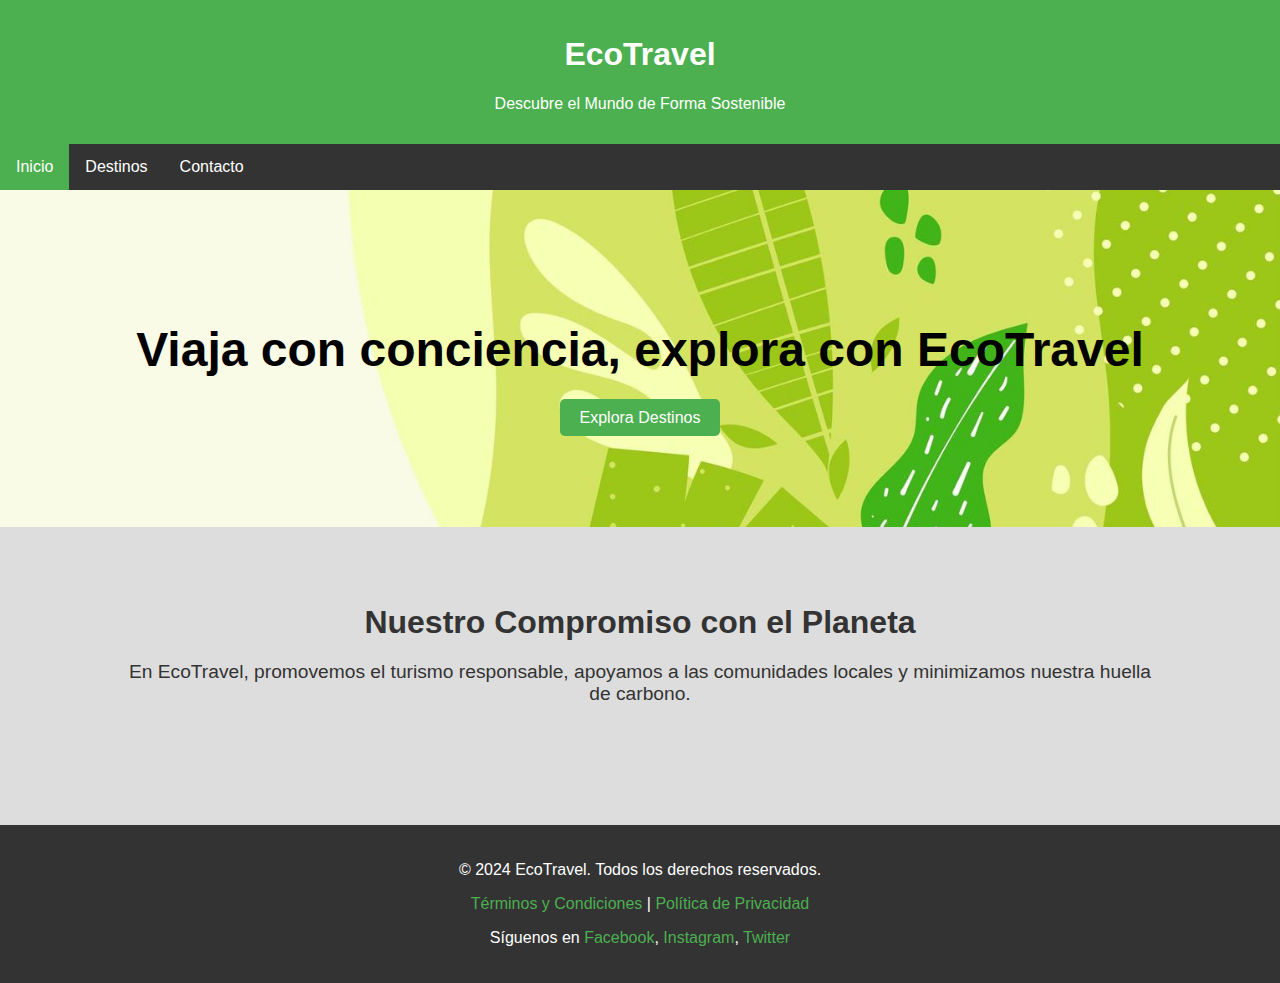
<file: index.html>
<!DOCTYPE html>
<html lang="es">
  <head>
    <link rel="manifest" href="manifest.json" />
    <link rel="stylesheet" href="/CSS/style.css">
    <meta charset="UTF-8" />
    <meta name="viewport" content="width=device-width, initial-scale=1.0" />
    <title>EcoTravel</title>
  </head>
  <body>
    <header>
      <h1>EcoTravel</h1>
      <p>Descubre el Mundo de Forma Sostenible</p>
    </header>

    <nav>
      <a href="index.html" class="active" >Inicio</a>
      <a href="destinos.html">Destinos</a>
      <a href="contacto.html">Contacto</a>
    </nav>

    <div class="banner" id="inicio">
      <h1>Viaja con conciencia, explora con EcoTravel</h1>
      <a href="destinos.html" class="btn">Explora Destinos</a>
    </div>

    <div class="section" id="sostenibilidad">
      <h2>Nuestro Compromiso con el Planeta</h2>
      <p>
        En EcoTravel, promovemos el turismo responsable, apoyamos a las
        comunidades locales y minimizamos nuestra huella de carbono.
      </p>
    </div>

    <footer>
      <p>© 2024 EcoTravel. Todos los derechos reservados.</p>
      <p>
        <a href="#terminos">Términos y Condiciones</a> |
        <a href="#privacidad">Política de Privacidad</a>
      </p>
      <p>
        Síguenos en <a href="#">Facebook</a>, <a href="#">Instagram</a>,
        <a href="#">Twitter</a>
      </p>
    </footer>
    <script src="/app.js"></script>
  </body>
</html>
</file>
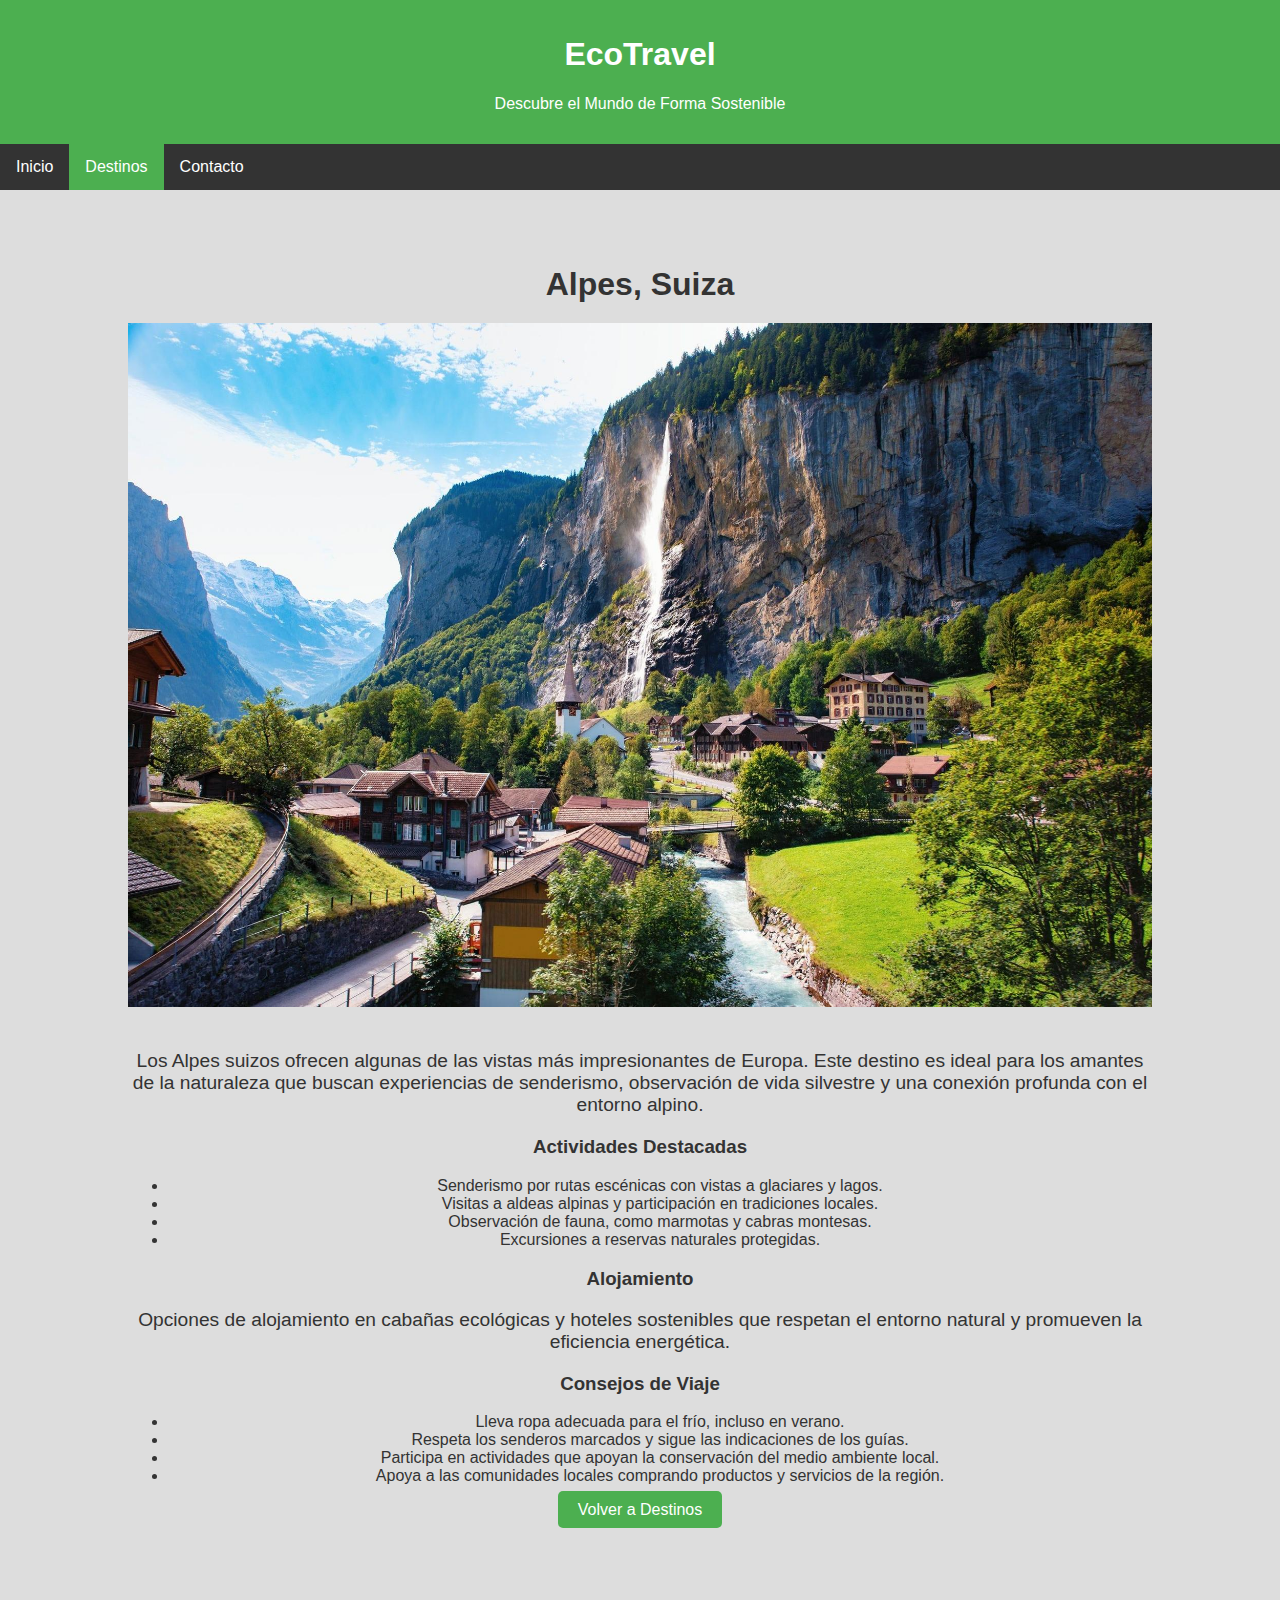
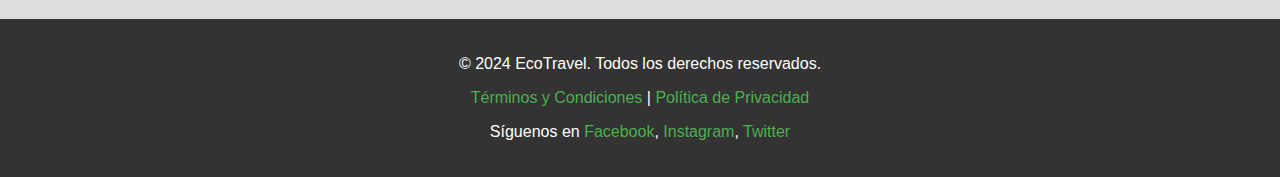
<file: alpes.html>
<!DOCTYPE html>
<html lang="es">
  <head>
    <link rel="manifest" href="manifest.json" />
    <link rel="stylesheet" href="/CSS/style.css" />
    <meta charset="UTF-8" />
    <meta name="viewport" content="width=device-width, initial-scale=1.0" />
    <title>EcoTravel</title>
  </head>
  <body>
    <header>
      <h1>EcoTravel</h1>
      <p>Descubre el Mundo de Forma Sostenible</p>
    </header>

    <nav>
      <a href="index.html">Inicio</a>
      <a href="destinos.html" class="active">Destinos</a>
      <a href="contacto.html">Contacto</a>
    </nav>
    <div class="section">
      <h2>Alpes, Suiza</h2>
      <img src="/image/Alpes.jpg" alt="Alpes, Suiza" />
      <p>
        Los Alpes suizos ofrecen algunas de las vistas más impresionantes de
        Europa. Este destino es ideal para los amantes de la naturaleza que
        buscan experiencias de senderismo, observación de vida silvestre y una
        conexión profunda con el entorno alpino.
      </p>

      <h3>Actividades Destacadas</h3>
      <ul>
        <li>Senderismo por rutas escénicas con vistas a glaciares y lagos.</li>
        <li>
          Visitas a aldeas alpinas y participación en tradiciones locales.
        </li>
        <li>Observación de fauna, como marmotas y cabras montesas.</li>
        <li>Excursiones a reservas naturales protegidas.</li>
      </ul>

      <h3>Alojamiento</h3>
      <p>
        Opciones de alojamiento en cabañas ecológicas y hoteles sostenibles que
        respetan el entorno natural y promueven la eficiencia energética.
      </p>

      <h3>Consejos de Viaje</h3>
      <ul>
        <li>Lleva ropa adecuada para el frío, incluso en verano.</li>
        <li>
          Respeta los senderos marcados y sigue las indicaciones de los guías.
        </li>
        <li>
          Participa en actividades que apoyan la conservación del medio ambiente
          local.
        </li>
        <li>
          Apoya a las comunidades locales comprando productos y servicios de la
          región.
        </li>
      </ul>

      <a href="destinos.html" class="btn">Volver a Destinos</a>
    </div>
    <footer>
      <p>© 2024 EcoTravel. Todos los derechos reservados.</p>
      <p>
        <a href="#terminos">Términos y Condiciones</a> |
        <a href="#privacidad">Política de Privacidad</a>
      </p>
      <p>
        Síguenos en <a href="#">Facebook</a>, <a href="#">Instagram</a>,
        <a href="#">Twitter</a>
      </p>
    </footer>
    <script src="/app.js"></script>
  </body>
</html>
</file>
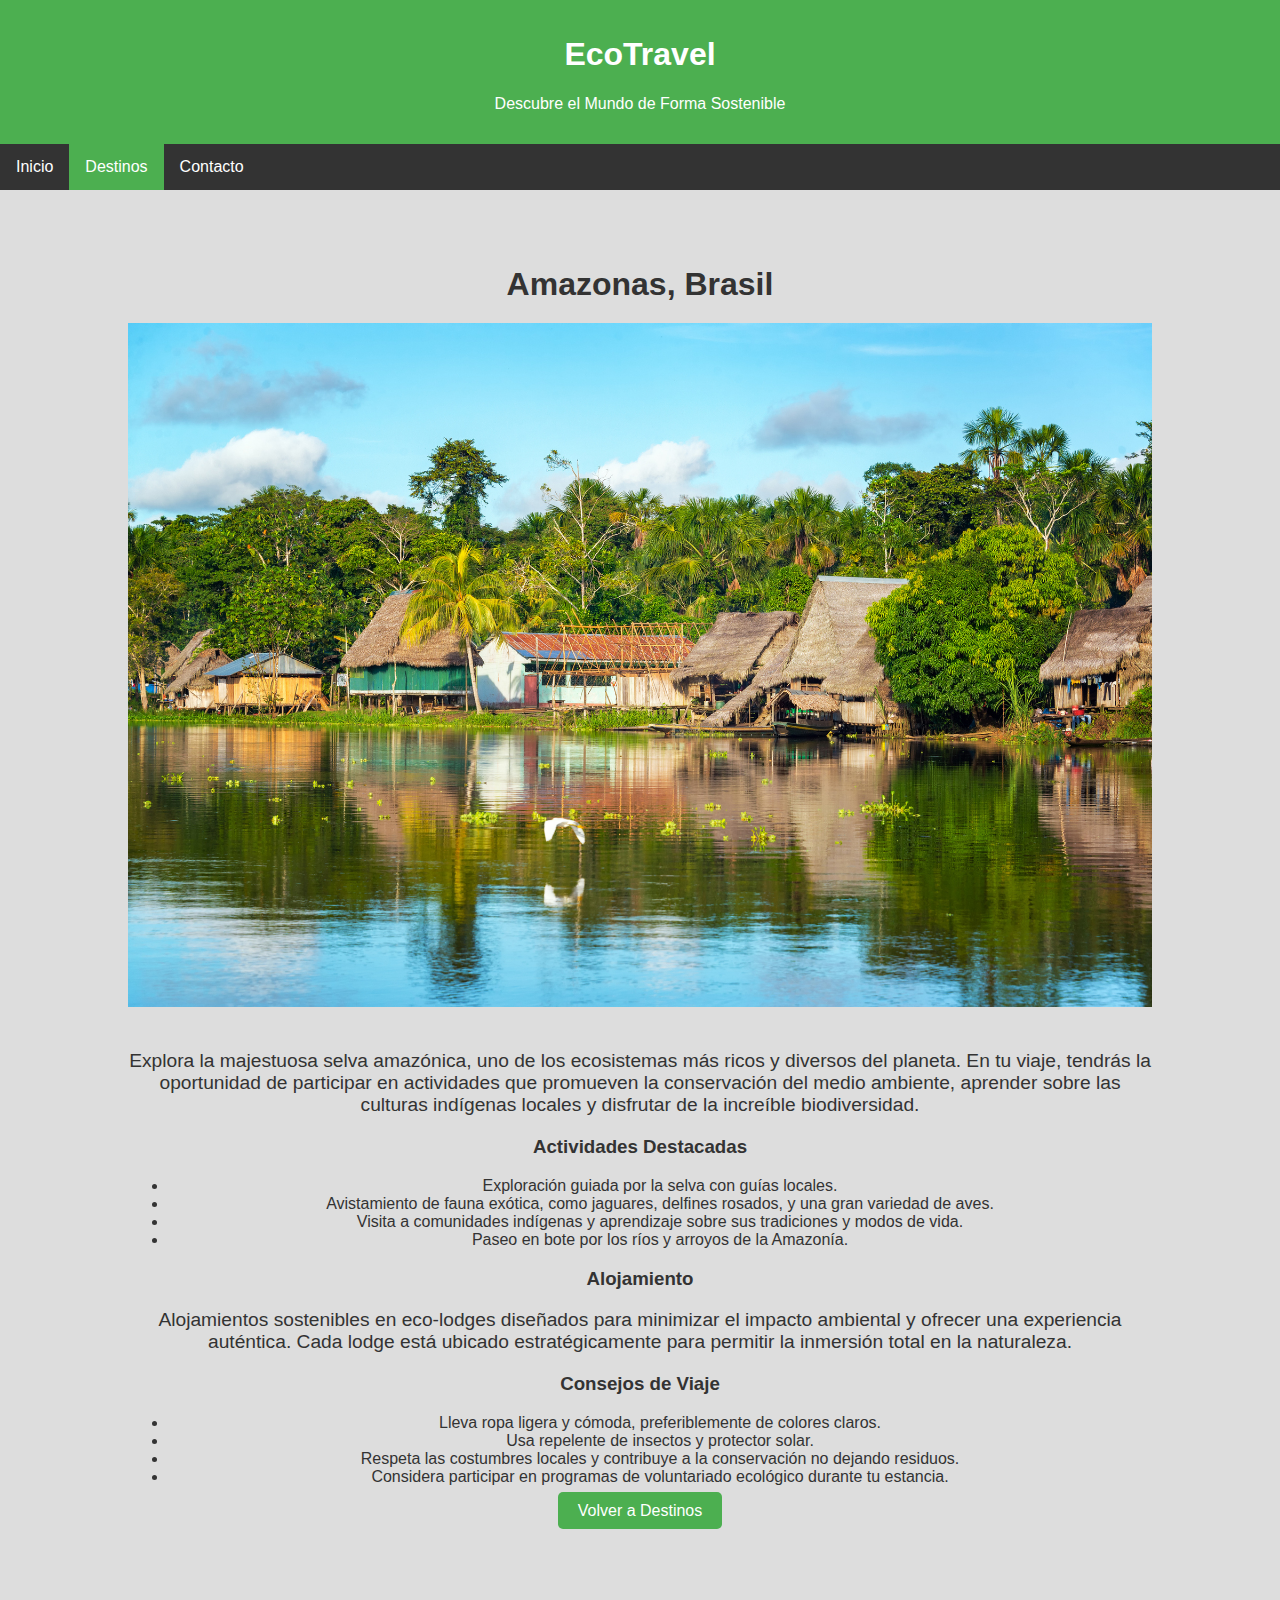
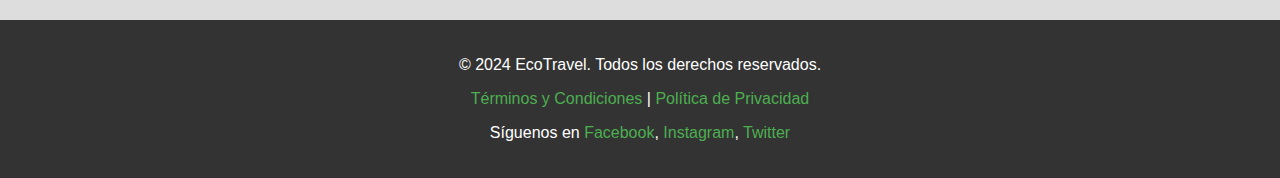
<file: amazonas.html>
<!DOCTYPE html>
<html lang="es">
  <head>
    <link rel="manifest" href="manifest.json" />
    <link rel="stylesheet" href="/CSS/style.css" />
    <meta charset="UTF-8" />
    <meta name="viewport" content="width=device-width, initial-scale=1.0" />
    <title>EcoTravel</title>
  </head>
  <body>
    <header>
      <h1>EcoTravel</h1>
      <p>Descubre el Mundo de Forma Sostenible</p>
    </header>

    <nav>
      <a href="index.html">Inicio</a>
      <a href="destinos.html" class="active">Destinos</a>
      <a href="contacto.html">Contacto</a>
    </nav>

    <div class="section">
      <h2>Amazonas, Brasil</h2>
      <img src="/image/Amazonas.jpg" alt="Amazonas, Brasil" />
      <p>
        Explora la majestuosa selva amazónica, uno de los ecosistemas más ricos
        y diversos del planeta. En tu viaje, tendrás la oportunidad de
        participar en actividades que promueven la conservación del medio
        ambiente, aprender sobre las culturas indígenas locales y disfrutar de
        la increíble biodiversidad.
      </p>

      <h3>Actividades Destacadas</h3>
      <ul>
        <li>Exploración guiada por la selva con guías locales.</li>
        <li>
          Avistamiento de fauna exótica, como jaguares, delfines rosados, y una
          gran variedad de aves.
        </li>
        <li>
          Visita a comunidades indígenas y aprendizaje sobre sus tradiciones y
          modos de vida.
        </li>
        <li>Paseo en bote por los ríos y arroyos de la Amazonía.</li>
      </ul>

      <h3>Alojamiento</h3>
      <p>
        Alojamientos sostenibles en eco-lodges diseñados para minimizar el
        impacto ambiental y ofrecer una experiencia auténtica. Cada lodge está
        ubicado estratégicamente para permitir la inmersión total en la
        naturaleza.
      </p>

      <h3>Consejos de Viaje</h3>
      <ul>
        <li>Lleva ropa ligera y cómoda, preferiblemente de colores claros.</li>
        <li>Usa repelente de insectos y protector solar.</li>
        <li>
          Respeta las costumbres locales y contribuye a la conservación no
          dejando residuos.
        </li>
        <li>
          Considera participar en programas de voluntariado ecológico durante tu
          estancia.
        </li>
      </ul>

      <a href="destinos.html" class="btn">Volver a Destinos</a>
    </div>

    <footer>
      <p>© 2024 EcoTravel. Todos los derechos reservados.</p>
      <p>
        <a href="#terminos">Términos y Condiciones</a> |
        <a href="#privacidad">Política de Privacidad</a>
      </p>
      <p>
        Síguenos en <a href="#">Facebook</a>, <a href="#">Instagram</a>,
        <a href="#">Twitter</a>
      </p>
    </footer>
    <script src="/app.js"></script>
  </body>
</html>
</file>
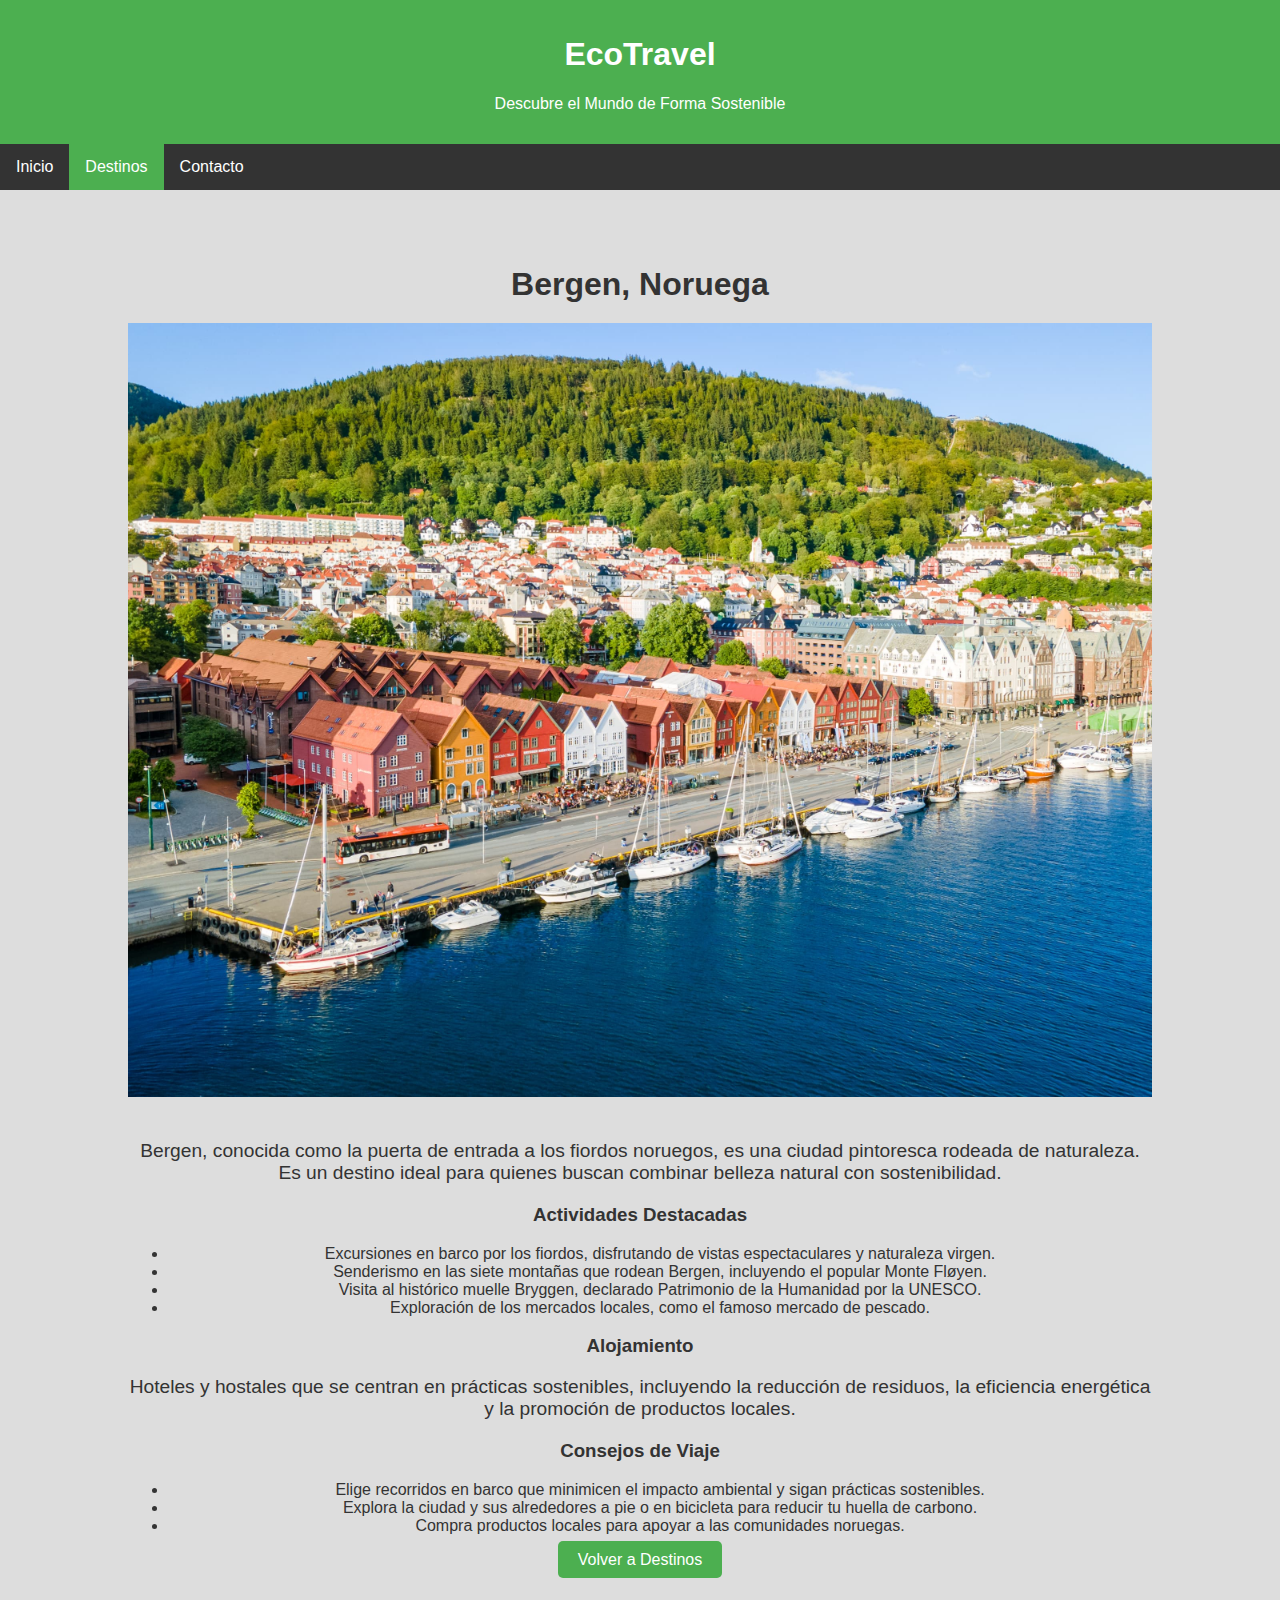
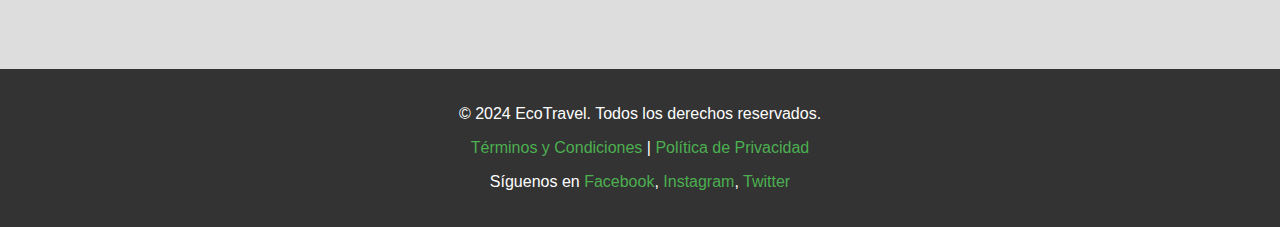
<file: bergen.html>
<!DOCTYPE html>
<html lang="es">
  <head>
    <link rel="manifest" href="manifest.json" />
    <link rel="stylesheet" href="/CSS/style.css" />
    <meta charset="UTF-8" />
    <meta name="viewport" content="width=device-width, initial-scale=1.0" />
    <title>EcoTravel</title>
  </head>
  <body>
    <header>
      <h1>EcoTravel</h1>
      <p>Descubre el Mundo de Forma Sostenible</p>
    </header>

    <nav>
      <a href="index.html">Inicio</a>
      <a href="destinos.html" class="active">Destinos</a>
      <a href="contacto.html">Contacto</a>
    </nav>
    <div class="section">
      <h2>Bergen, Noruega</h2>
      <img src="/image/Bergen.jpg" alt="Bergen, Noruega" />
      <p>
        Bergen, conocida como la puerta de entrada a los fiordos noruegos, es
        una ciudad pintoresca rodeada de naturaleza. Es un destino ideal para
        quienes buscan combinar belleza natural con sostenibilidad.
      </p>

      <h3>Actividades Destacadas</h3>
      <ul>
        <li>
          Excursiones en barco por los fiordos, disfrutando de vistas
          espectaculares y naturaleza virgen.
        </li>
        <li>
          Senderismo en las siete montañas que rodean Bergen, incluyendo el
          popular Monte Fløyen.
        </li>
        <li>
          Visita al histórico muelle Bryggen, declarado Patrimonio de la
          Humanidad por la UNESCO.
        </li>
        <li>
          Exploración de los mercados locales, como el famoso mercado de
          pescado.
        </li>
      </ul>

      <h3>Alojamiento</h3>
      <p>
        Hoteles y hostales que se centran en prácticas sostenibles, incluyendo
        la reducción de residuos, la eficiencia energética y la promoción de
        productos locales.
      </p>

      <h3>Consejos de Viaje</h3>
      <ul>
        <li>
          Elige recorridos en barco que minimicen el impacto ambiental y sigan
          prácticas sostenibles.
        </li>
        <li>
          Explora la ciudad y sus alrededores a pie o en bicicleta para reducir
          tu huella de carbono.
        </li>
        <li>
          Compra productos locales para apoyar a las comunidades noruegas.
        </li>
      </ul>

      <a href="destinos.html" class="btn">Volver a Destinos</a>
    </div>
    <footer>
      <p>© 2024 EcoTravel. Todos los derechos reservados.</p>
      <p>
        <a href="#terminos">Términos y Condiciones</a> |
        <a href="#privacidad">Política de Privacidad</a>
      </p>
      <p>
        Síguenos en <a href="#">Facebook</a>, <a href="#">Instagram</a>,
        <a href="#">Twitter</a>
      </p>
    </footer>
    <script src="/app.js"></script>
  </body>
</html>
</file>
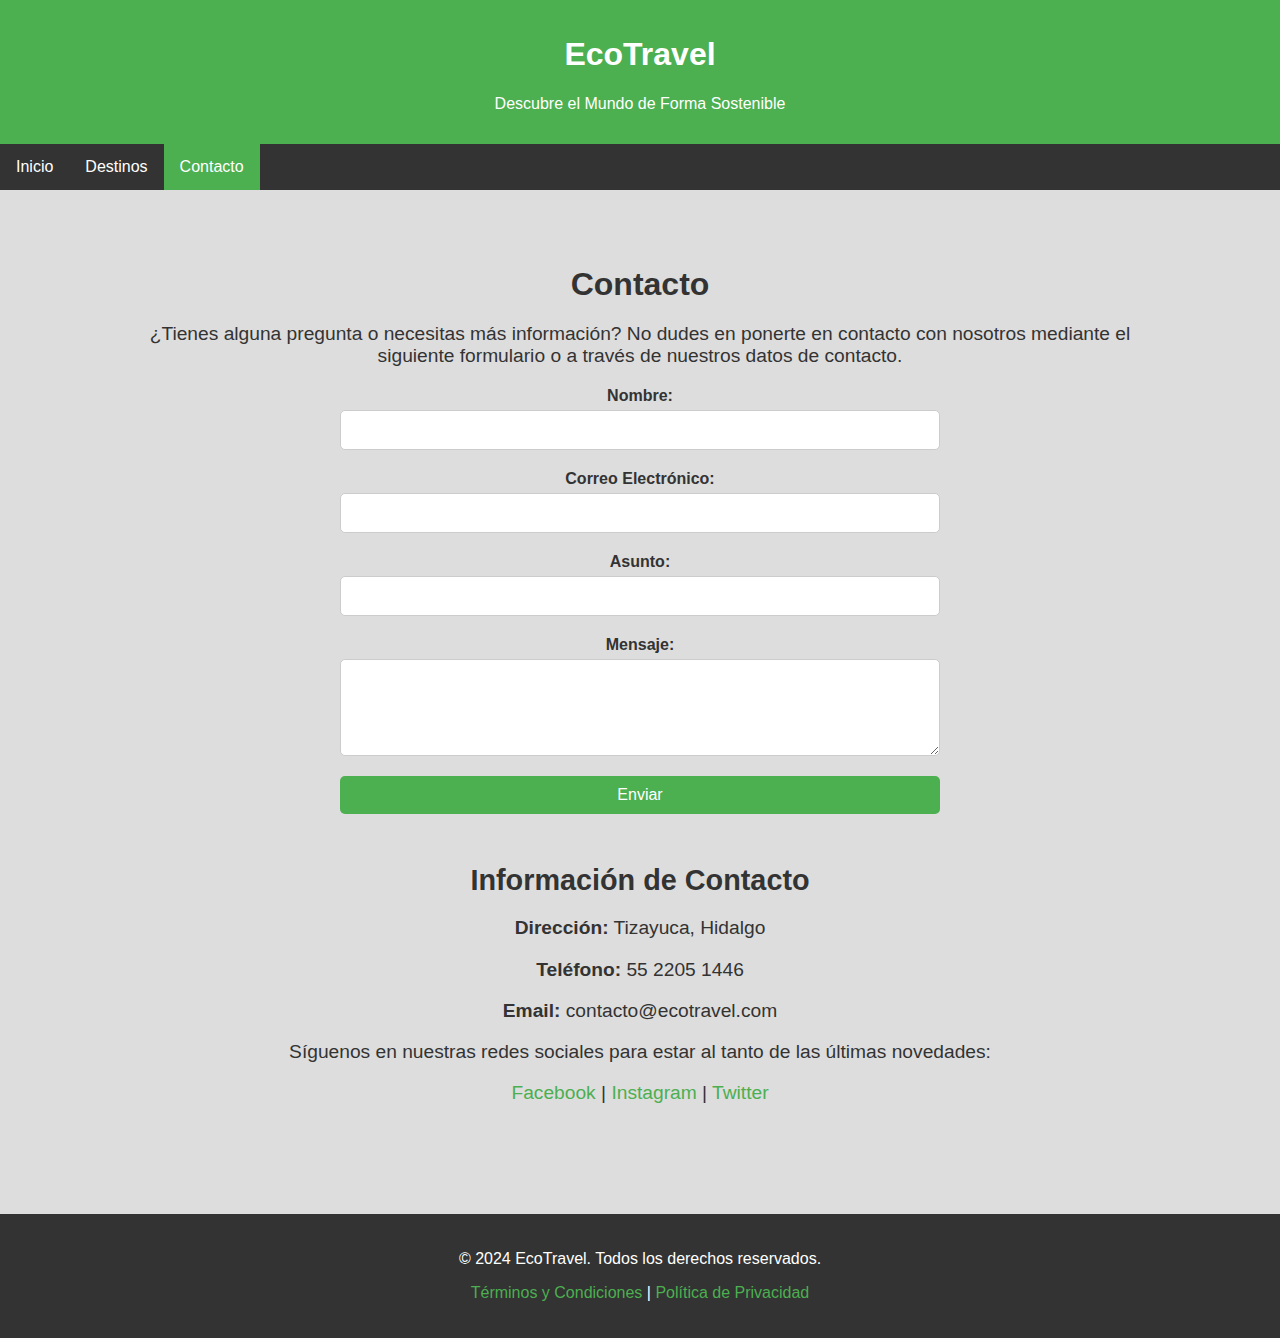
<file: contacto.html>
<!DOCTYPE html>
<html lang="es">
  <head>
    <link rel="manifest" href="manifest.json" />
    <link rel="stylesheet" href="/CSS/style.css" />
    <meta charset="UTF-8" />
    <meta name="viewport" content="width=device-width, initial-scale=1.0" />
    <title>EcoTravel</title>
  </head>
  <body>
    <header>
      <h1>EcoTravel</h1>
      <p>Descubre el Mundo de Forma Sostenible</p>
    </header>

    <nav>
      <a href="index.html">Inicio</a>
      <a href="destinos.html" >Destinos</a>
      <a href="contacto.html" class="active">Contacto</a>
    </nav>
    <div class="section">
        <h2>Contacto</h2>
        <p>¿Tienes alguna pregunta o necesitas más información? No dudes en ponerte en contacto con nosotros mediante el siguiente formulario o a través de nuestros datos de contacto.</p>
    
        <div class="contacto-formulario">
            <form>
                <label for="nombre">Nombre:</label>
                <input type="text" id="nombre" name="nombre" required>
    
                <label for="email">Correo Electrónico:</label>
                <input type="email" id="email" name="email" required>
    
                <label for="asunto">Asunto:</label>
                <input type="text" id="asunto" name="asunto" required>
    
                <label for="mensaje">Mensaje:</label>
                <textarea id="mensaje" name="mensaje" rows="5" required></textarea>
    
                <button type="submit" class="btn">Enviar</button>
            </form>
        </div>
    
        <div class="contacto-info">
            <h3>Información de Contacto</h3>
            <p><strong>Dirección:</strong> Tizayuca, Hidalgo </p>
            <p><strong>Teléfono:</strong> 55 2205 1446</p>
            <p><strong>Email:</strong> contacto@ecotravel.com</p>
            <p>Síguenos en nuestras redes sociales para estar al tanto de las últimas novedades:</p>
            <p>
                <a href="#">Facebook</a> | 
                <a href="#">Instagram</a> | 
                <a href="#">Twitter</a>
            </p>
        </div>
    </div>

    <footer>
      <p>© 2024 EcoTravel. Todos los derechos reservados.</p>
      <p>
        <a href="#terminos">Términos y Condiciones</a> |
        <a href="#privacidad">Política de Privacidad</a>
      </p>
    </footer>
    <script src="/app.js"></script>
  </body>
</html>
</file>
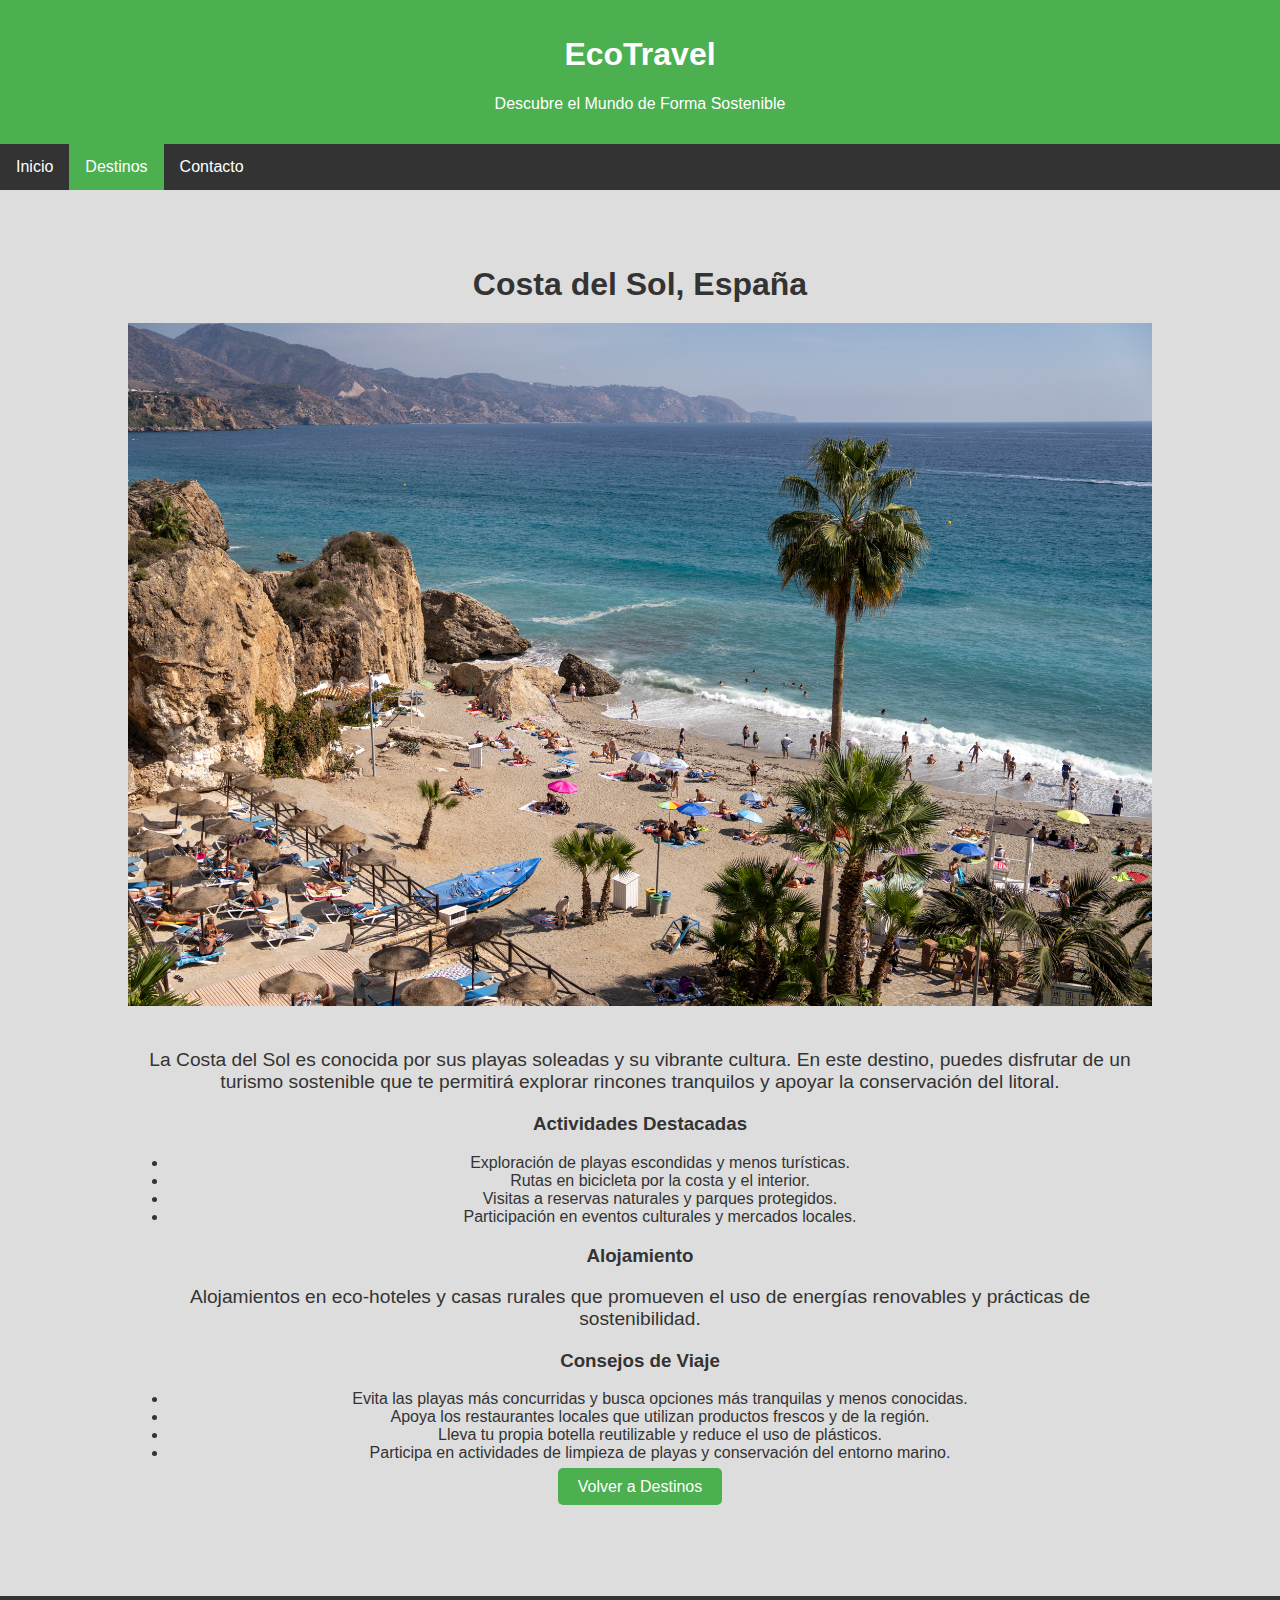
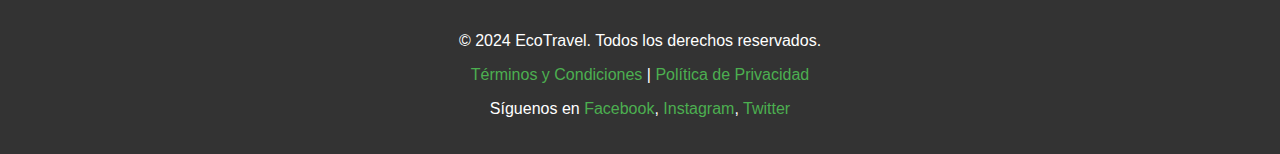
<file: costa.html>
<!DOCTYPE html>
<html lang="es">
  <head>
    <link rel="manifest" href="manifest.json" />
    <link rel="stylesheet" href="/CSS/style.css" />
    <meta charset="UTF-8" />
    <meta name="viewport" content="width=device-width, initial-scale=1.0" />
    <title>EcoTravel</title>
  </head>
  <body>
    <header>
      <h1>EcoTravel</h1>
      <p>Descubre el Mundo de Forma Sostenible</p>
    </header>

    <nav>
      <a href="index.html">Inicio</a>
      <a href="destinos.html" class="active">Destinos</a>
      <a href="contacto.html">Contacto</a>
    </nav>
    <div class="section">
      <h2>Costa del Sol, España</h2>
      <img src="/image/CostaSol.jpg" alt="Costa del Sol, España" />
      <p>
        La Costa del Sol es conocida por sus playas soleadas y su vibrante
        cultura. En este destino, puedes disfrutar de un turismo sostenible que
        te permitirá explorar rincones tranquilos y apoyar la conservación del
        litoral.
      </p>

      <h3>Actividades Destacadas</h3>
      <ul>
        <li>Exploración de playas escondidas y menos turísticas.</li>
        <li>Rutas en bicicleta por la costa y el interior.</li>
        <li>Visitas a reservas naturales y parques protegidos.</li>
        <li>Participación en eventos culturales y mercados locales.</li>
      </ul>

      <h3>Alojamiento</h3>
      <p>
        Alojamientos en eco-hoteles y casas rurales que promueven el uso de
        energías renovables y prácticas de sostenibilidad.
      </p>

      <h3>Consejos de Viaje</h3>
      <ul>
        <li>
          Evita las playas más concurridas y busca opciones más tranquilas y
          menos conocidas.
        </li>
        <li>
          Apoya los restaurantes locales que utilizan productos frescos y de la
          región.
        </li>
        <li>
          Lleva tu propia botella reutilizable y reduce el uso de plásticos.
        </li>
        <li>
          Participa en actividades de limpieza de playas y conservación del
          entorno marino.
        </li>
      </ul>

      <a href="destinos.html" class="btn">Volver a Destinos</a>
    </div>
    <footer>
      <p>© 2024 EcoTravel. Todos los derechos reservados.</p>
      <p>
        <a href="#terminos">Términos y Condiciones</a> |
        <a href="#privacidad">Política de Privacidad</a>
      </p>
      <p>
        Síguenos en <a href="#">Facebook</a>, <a href="#">Instagram</a>,
        <a href="#">Twitter</a>
      </p>
    </footer>
    <script src="/app.js"></script>
  </body>
</html>
</file>
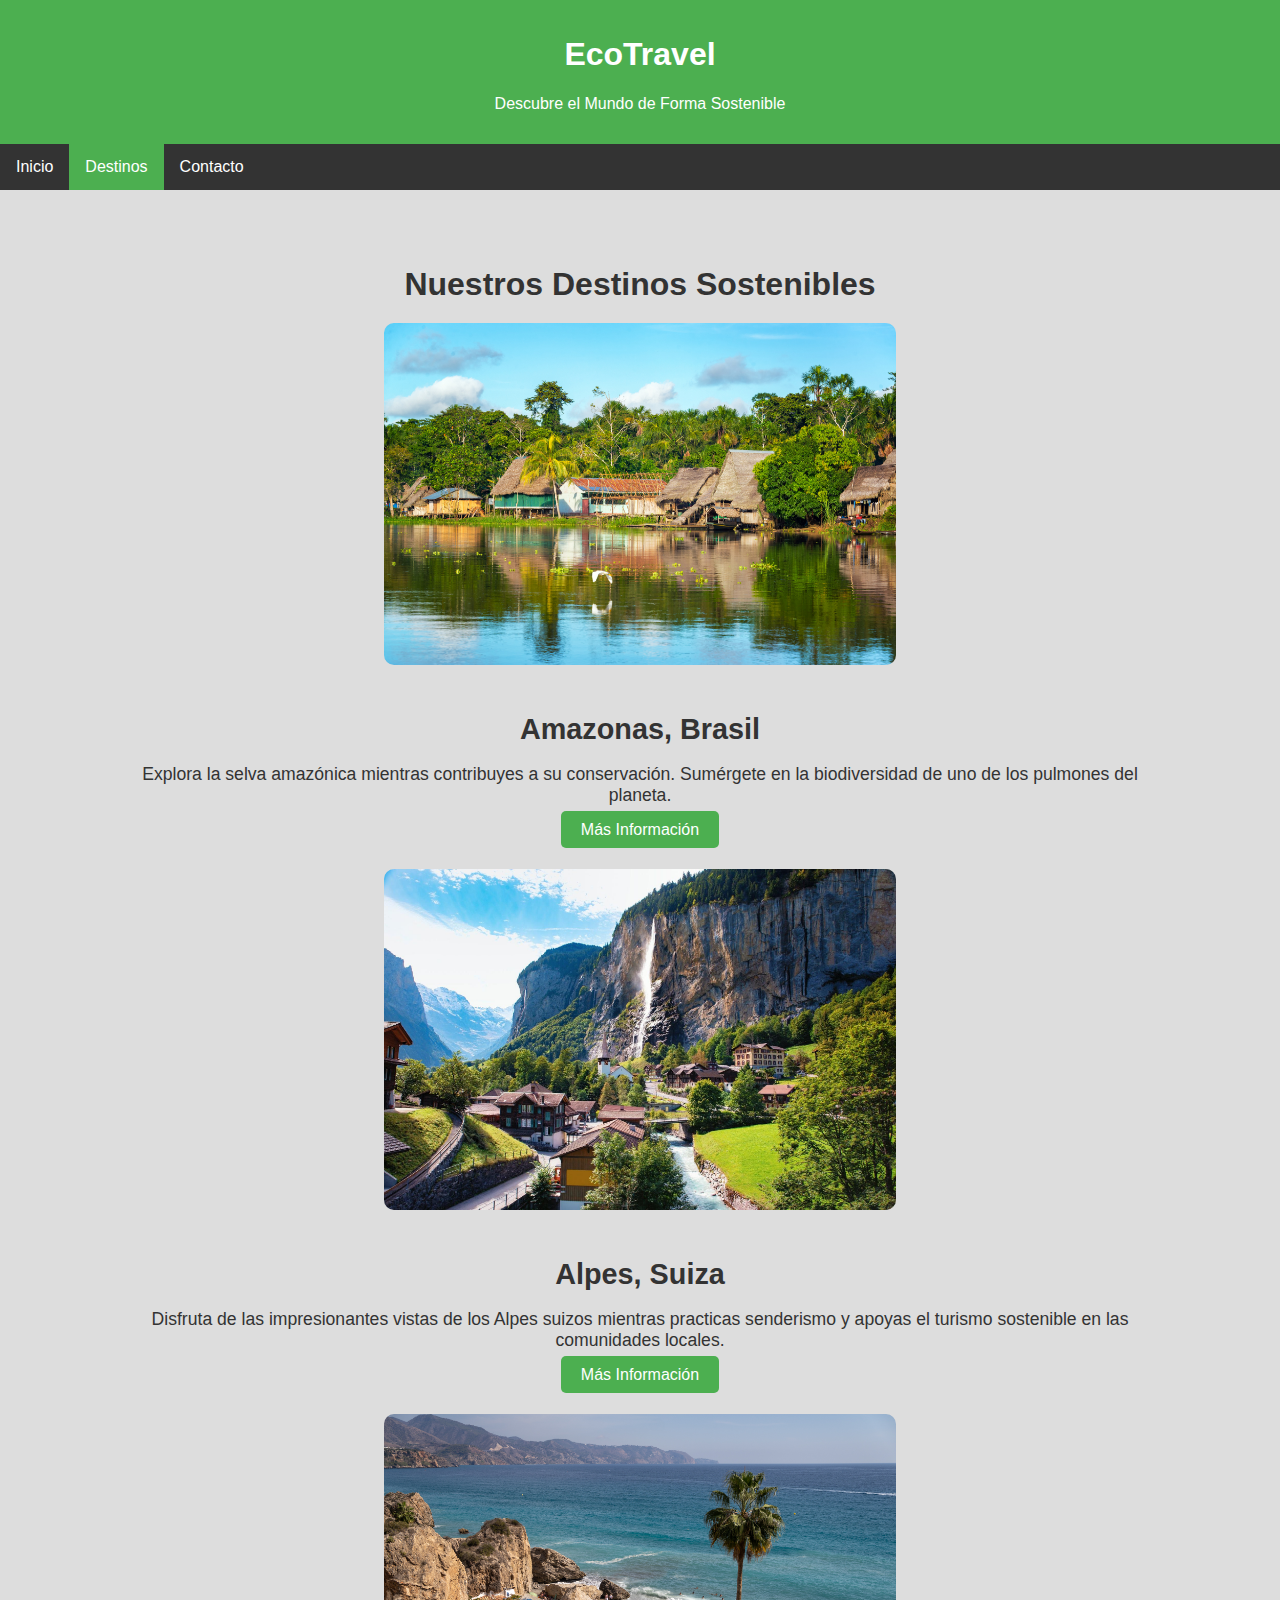
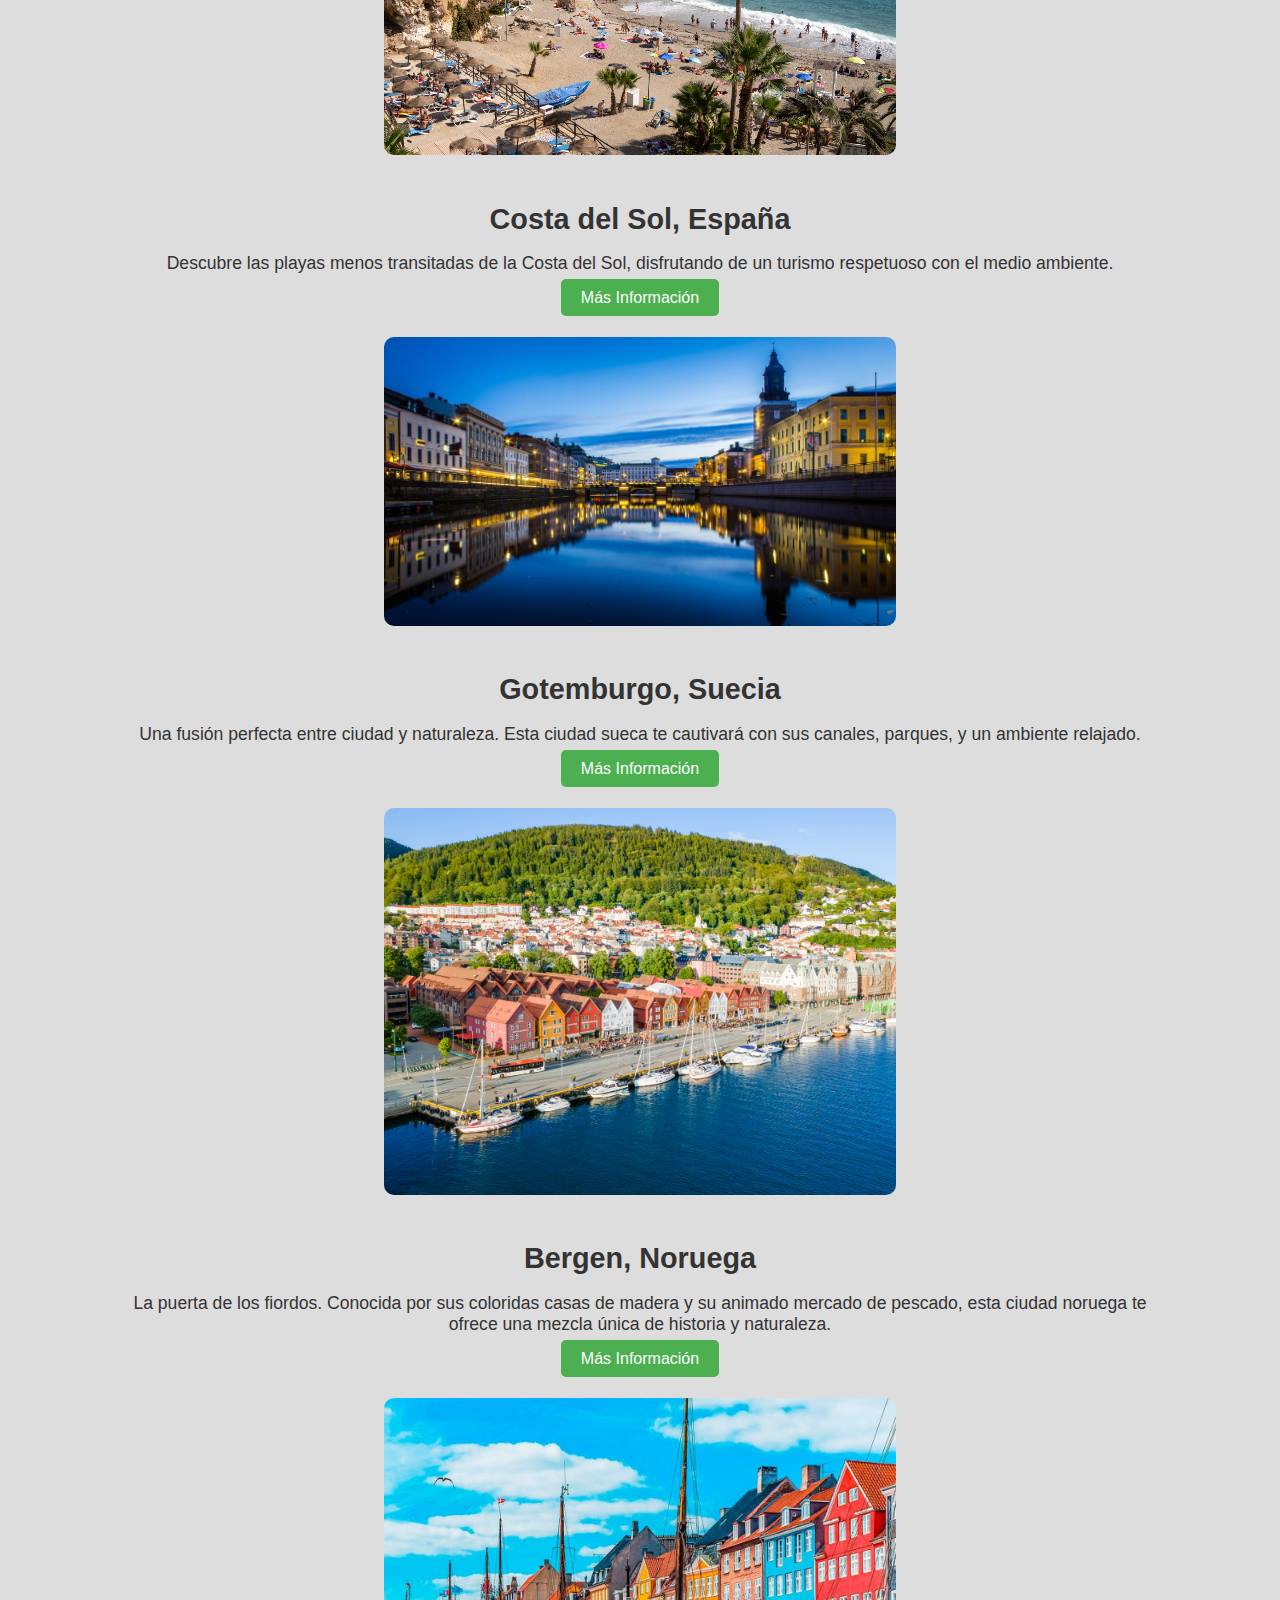
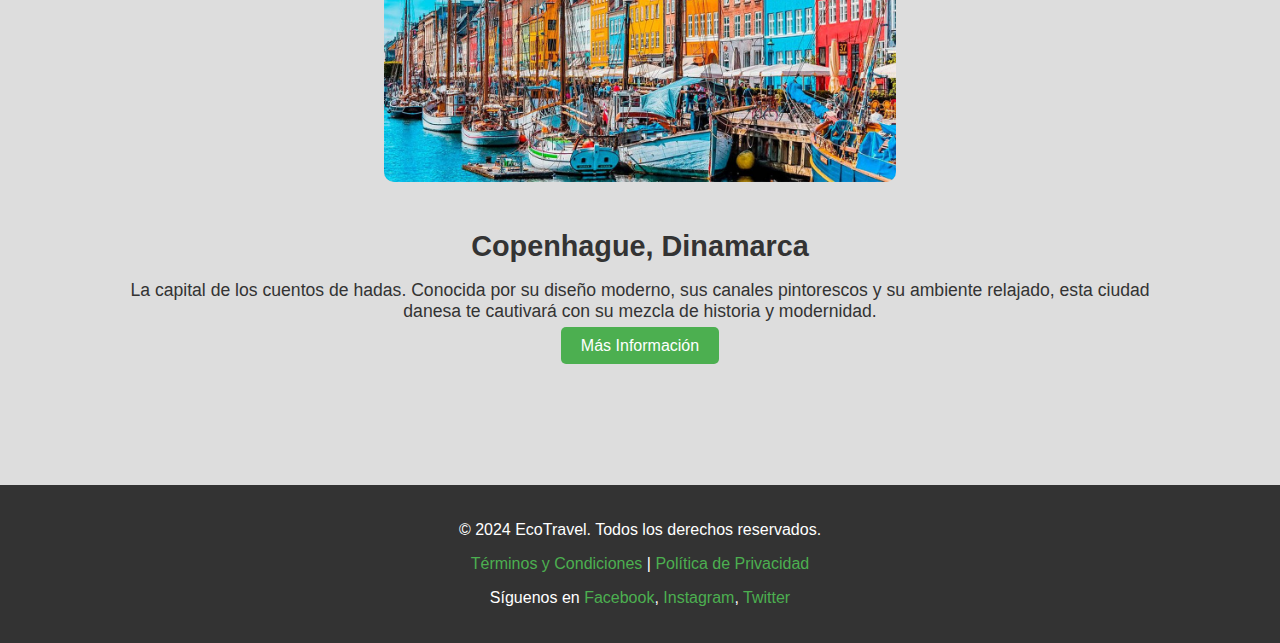
<file: destinos.html>
<!DOCTYPE html>
<html lang="es">
  <head>
    <link rel="manifest" href="manifest.json" />
    <link rel="stylesheet" href="/CSS/style.css" />
    <meta charset="UTF-8" />
    <meta name="viewport" content="width=device-width, initial-scale=1.0" />
    <title>EcoTravel</title>
  </head>
  <body>
    <header>
      <h1>EcoTravel</h1>
      <p>Descubre el Mundo de Forma Sostenible</p>
    </header>

    <nav>
      <a href="index.html">Inicio</a>
      <a href="destinos.html" class="active">Destinos</a>
      <a href="contacto.html">Contacto</a>
    </nav>

    <div class="section" id="destinos">
      <h2>Nuestros Destinos Sostenibles</h2>

      <div class="destino">
        <img src="/image/Amazonas.jpg" alt="Amazonas" />
        <h3>Amazonas, Brasil</h3>
        <p>
          Explora la selva amazónica mientras contribuyes a su conservación.
          Sumérgete en la biodiversidad de uno de los pulmones del planeta.
        </p>
        <a href="amazonas.html" class="btn">Más Información</a>
      </div>

      <div class="destino">
        <img src="/image/Alpes.jpg " alt="Alpes" />
        <h3>Alpes, Suiza</h3>
        <p>
          Disfruta de las impresionantes vistas de los Alpes suizos mientras
          practicas senderismo y apoyas el turismo sostenible en las comunidades
          locales.
        </p>
        <a href="alpes.html" class="btn">Más Información</a>
      </div>

      <div class="destino">
        <img src="/image/CostaSol.jpg" alt="CostaSol" />
        <h3>Costa del Sol, España</h3>
        <p>
          Descubre las playas menos transitadas de la Costa del Sol, disfrutando
          de un turismo respetuoso con el medio ambiente.
        </p>
        <a href="costa.html" class="btn">Más Información</a>
      </div>

      <div class="destino">
        <img src="/image/Gotemburgo.jpg" alt="Gotemburgo" />
        <h3>Gotemburgo, Suecia</h3>
        <p>
          Una fusión perfecta entre ciudad y naturaleza. Esta ciudad sueca te
          cautivará con sus canales, parques, y un ambiente relajado.
        </p>
        <a href="gotemburgo.html" class="btn">Más Información</a>
      </div>

      <div class="destino">
        <img src="/image/Bergen.jpg" alt="Bergen" />
        <h3>Bergen, Noruega</h3>
        <p>
          La puerta de los fiordos. Conocida por sus coloridas casas de madera y
          su animado mercado de pescado, esta ciudad noruega te ofrece una
          mezcla única de historia y naturaleza.
        </p>
        <a href="bergen.html" class="btn">Más Información</a>
      </div>

      <div class="destino">
        <img src="/image/Copenhague.jpg" alt="Copenhague" />
        <h3>Copenhague, Dinamarca</h3>
        <p>
          La capital de los cuentos de hadas. Conocida por su diseño moderno,
          sus canales pintorescos y su ambiente relajado, esta ciudad danesa te
          cautivará con su mezcla de historia y modernidad.
        </p>
        <a href="dinamarca.html" class="btn">Más Información</a>
      </div>
    </div>

    <footer>
      <p>© 2024 EcoTravel. Todos los derechos reservados.</p>
      <p>
        <a href="#terminos">Términos y Condiciones</a> |
        <a href="#privacidad">Política de Privacidad</a>
      </p>
      <p>
        Síguenos en <a href="#">Facebook</a>, <a href="#">Instagram</a>,
        <a href="#">Twitter</a>
      </p>
    </footer>
    <script src="/app.js"></script>
  </body>
</html>
</file>
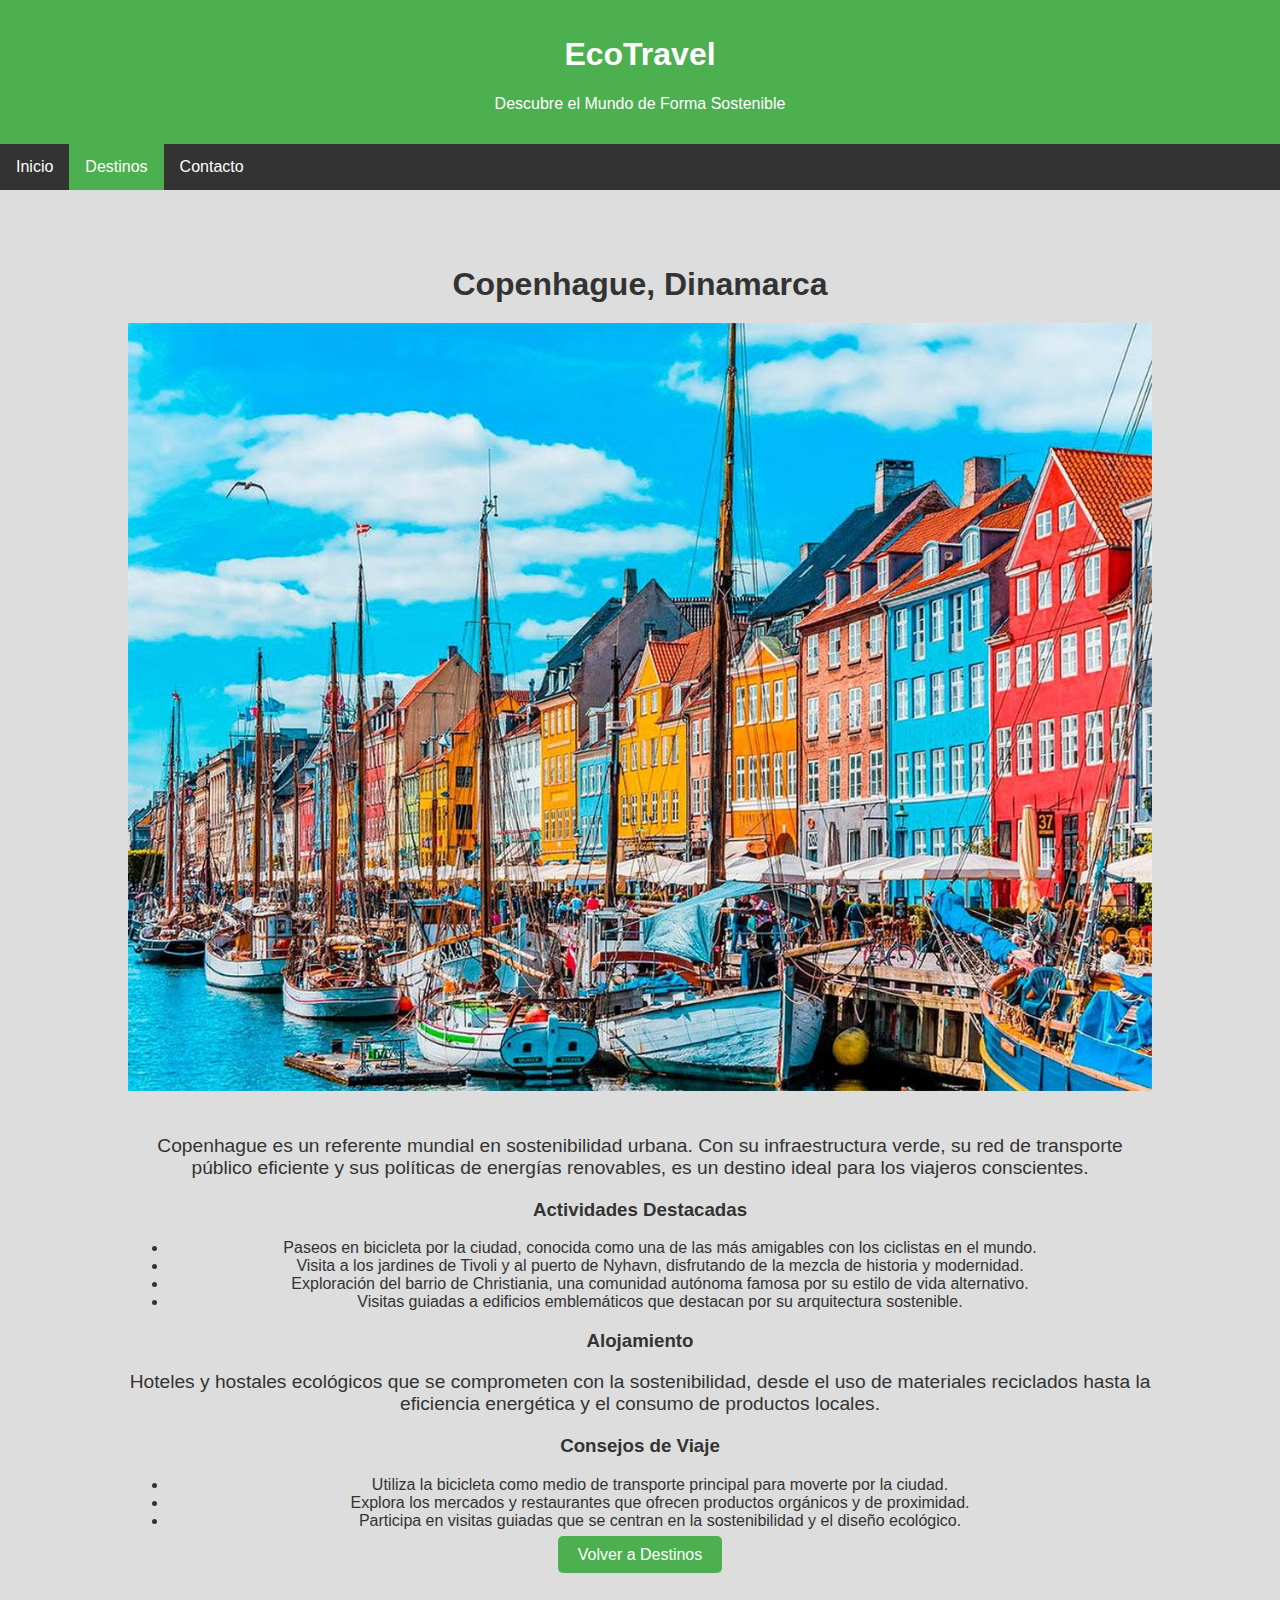
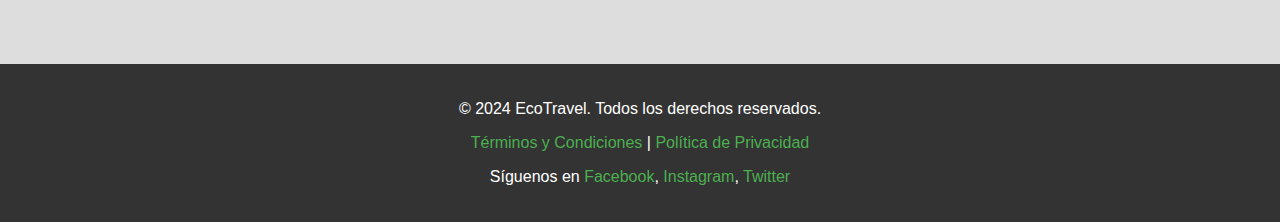
<file: dinamarca.html>
<!DOCTYPE html>
<html lang="es">
  <head>
    <link rel="manifest" href="manifest.json" />
    <link rel="stylesheet" href="/CSS/style.css" />
    <meta charset="UTF-8" />
    <meta name="viewport" content="width=device-width, initial-scale=1.0" />
    <title>EcoTravel</title>
  </head>
  <body>
    <header>
      <h1>EcoTravel</h1>
      <p>Descubre el Mundo de Forma Sostenible</p>
    </header>

    <nav>
      <a href="index.html">Inicio</a>
      <a href="destinos.html" class="active">Destinos</a>
      <a href="contacto.html">Contacto</a>
    </nav>
    <div class="section">
      <h2>Copenhague, Dinamarca</h2>
      <img src="/image/Copenhague.jpg" alt="Copenhague, Dinamarca" />
      <p>
        Copenhague es un referente mundial en sostenibilidad urbana. Con su
        infraestructura verde, su red de transporte público eficiente y sus
        políticas de energías renovables, es un destino ideal para los viajeros
        conscientes.
      </p>

      <h3>Actividades Destacadas</h3>
      <ul>
        <li>
          Paseos en bicicleta por la ciudad, conocida como una de las más
          amigables con los ciclistas en el mundo.
        </li>
        <li>
          Visita a los jardines de Tivoli y al puerto de Nyhavn, disfrutando de
          la mezcla de historia y modernidad.
        </li>
        <li>
          Exploración del barrio de Christiania, una comunidad autónoma famosa
          por su estilo de vida alternativo.
        </li>
        <li>
          Visitas guiadas a edificios emblemáticos que destacan por su
          arquitectura sostenible.
        </li>
      </ul>

      <h3>Alojamiento</h3>
      <p>
        Hoteles y hostales ecológicos que se comprometen con la sostenibilidad,
        desde el uso de materiales reciclados hasta la eficiencia energética y
        el consumo de productos locales.
      </p>

      <h3>Consejos de Viaje</h3>
      <ul>
        <li>
          Utiliza la bicicleta como medio de transporte principal para moverte
          por la ciudad.
        </li>
        <li>
          Explora los mercados y restaurantes que ofrecen productos orgánicos y
          de proximidad.
        </li>
        <li>
          Participa en visitas guiadas que se centran en la sostenibilidad y el
          diseño ecológico.
        </li>
      </ul>

      <a href="destinos.html" class="btn">Volver a Destinos</a>
    </div>
    <footer>
      <p>© 2024 EcoTravel. Todos los derechos reservados.</p>
      <p>
        <a href="#terminos">Términos y Condiciones</a> |
        <a href="#privacidad">Política de Privacidad</a>
      </p>
      <p>
        Síguenos en <a href="#">Facebook</a>, <a href="#">Instagram</a>,
        <a href="#">Twitter</a>
      </p>
    </footer>
    <script src="/app.js"></script>
  </body>
</html>
</file>
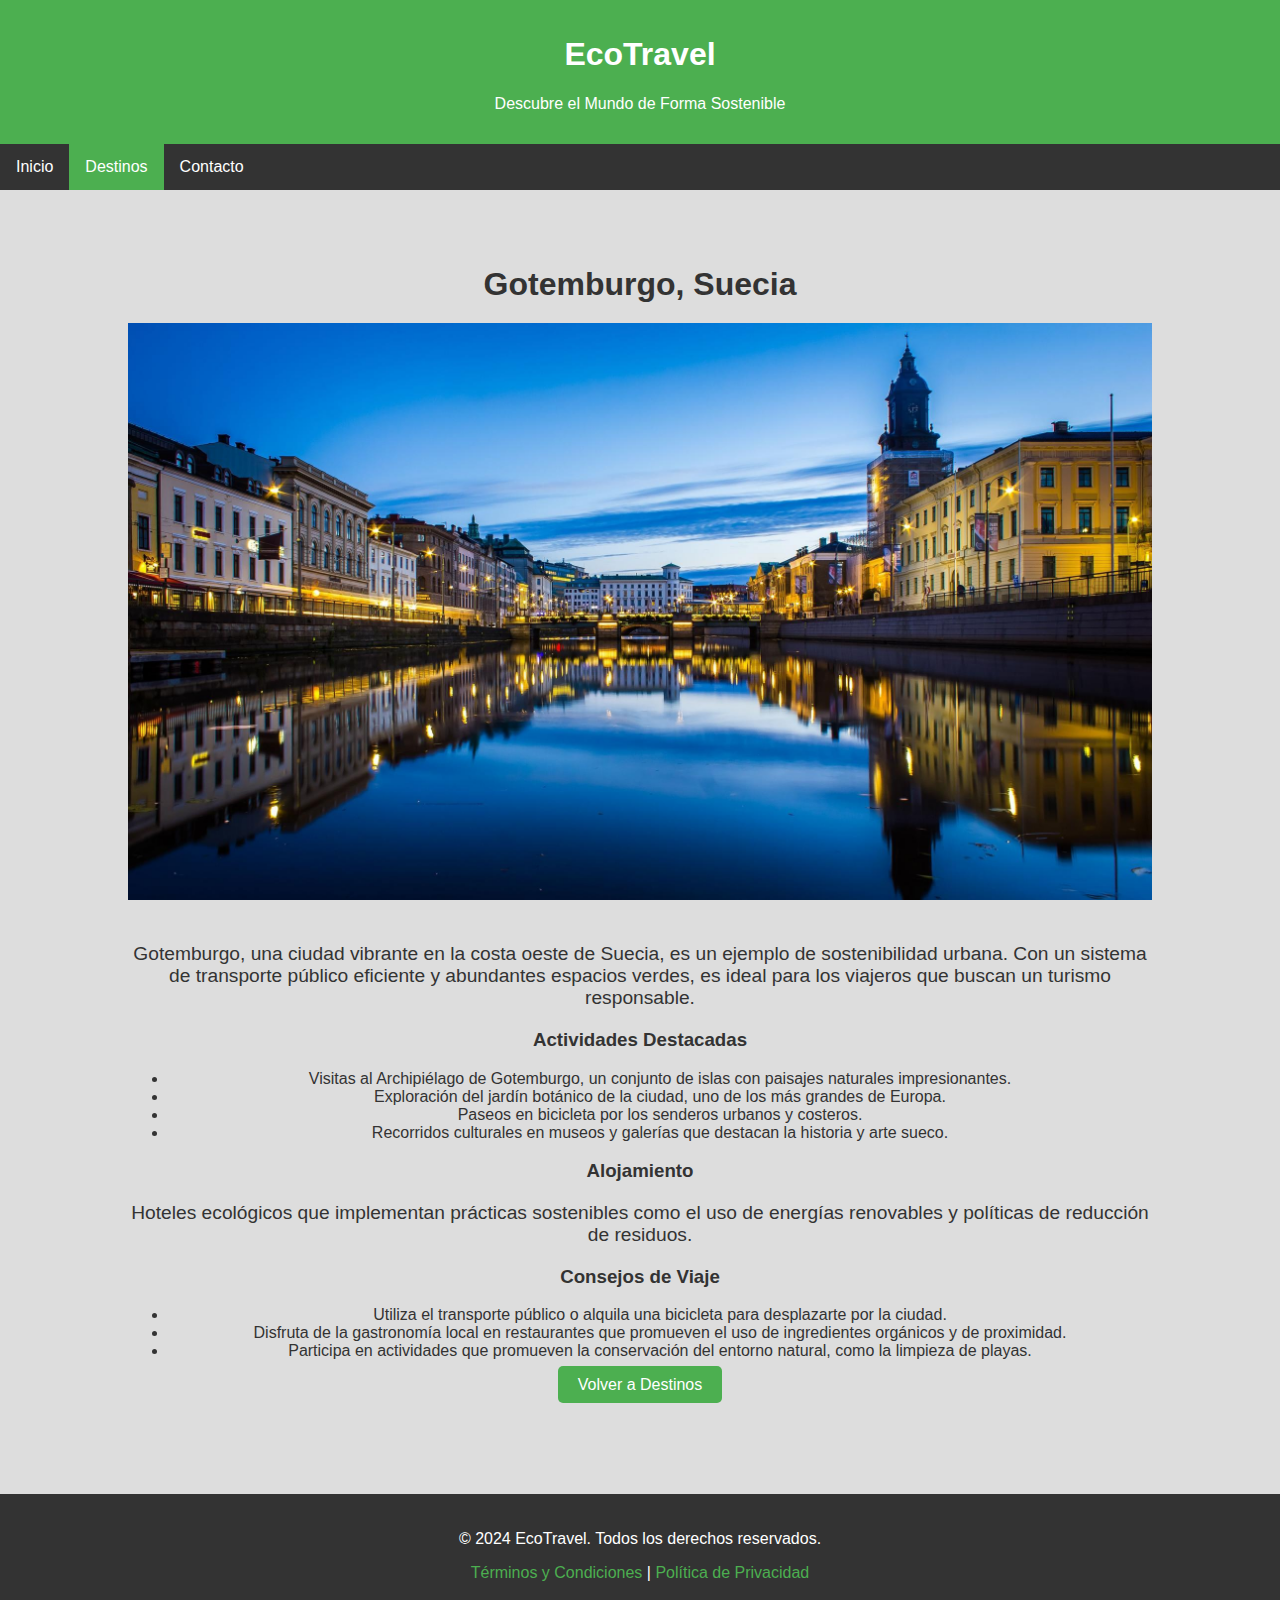
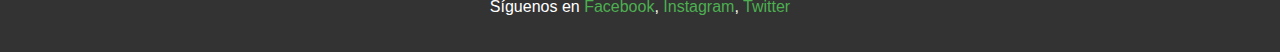
<file: gotemburgo.html>
<!DOCTYPE html>
<html lang="es">
  <head>
    <link rel="manifest" href="manifest.json" />
    <link rel="stylesheet" href="/CSS/style.css" />
    <meta charset="UTF-8" />
    <meta name="viewport" content="width=device-width, initial-scale=1.0" />
    <title>EcoTravel</title>
  </head>
  <body>
    <header>
      <h1>EcoTravel</h1>
      <p>Descubre el Mundo de Forma Sostenible</p>
    </header>

    <nav>
      <a href="index.html">Inicio</a>
      <a href="destinos.html" class="active">Destinos</a>
      <a href="contacto.html">Contacto</a>
    </nav>
    <div class="section">
        <h2>Gotemburgo, Suecia</h2>
        <img src="/image/Gotemburgo.jpg" alt="Gotemburgo, Suecia">
        <p>Gotemburgo, una ciudad vibrante en la costa oeste de Suecia, es un ejemplo de sostenibilidad urbana. Con un sistema de transporte público eficiente y abundantes espacios verdes, es ideal para los viajeros que buscan un turismo responsable.</p>
    
        <h3>Actividades Destacadas</h3>
        <ul>
            <li>Visitas al Archipiélago de Gotemburgo, un conjunto de islas con paisajes naturales impresionantes.</li>
            <li>Exploración del jardín botánico de la ciudad, uno de los más grandes de Europa.</li>
            <li>Paseos en bicicleta por los senderos urbanos y costeros.</li>
            <li>Recorridos culturales en museos y galerías que destacan la historia y arte sueco.</li>
        </ul>
    
        <h3>Alojamiento</h3>
        <p>Hoteles ecológicos que implementan prácticas sostenibles como el uso de energías renovables y políticas de reducción de residuos.</p>
    
        <h3>Consejos de Viaje</h3>
        <ul>
            <li>Utiliza el transporte público o alquila una bicicleta para desplazarte por la ciudad.</li>
            <li>Disfruta de la gastronomía local en restaurantes que promueven el uso de ingredientes orgánicos y de proximidad.</li>
            <li>Participa en actividades que promueven la conservación del entorno natural, como la limpieza de playas.</li>
        </ul>
    
        <a href="destinos.html" class="btn">Volver a Destinos</a>
    </div>
    

    <footer>
      <p>© 2024 EcoTravel. Todos los derechos reservados.</p>
      <p>
        <a href="#terminos">Términos y Condiciones</a> |
        <a href="#privacidad">Política de Privacidad</a>
      </p>
      <p>
        Síguenos en <a href="#">Facebook</a>, <a href="#">Instagram</a>,
        <a href="#">Twitter</a>
      </p>
    </footer>
    <script src="/app.js"></script>
  </body>
</html>
</file>
<file: CSS/style.css>
body {
    /* Establece la fuente base, los márgenes y el padding a cero, el color de texto y el fondo de la página */
    font-family: Arial, sans-serif;
    margin: 0;
    padding: 0;
    color: #333;
    background-color: rgb(221, 221, 221);
}

header {
    /* Define el estilo del encabezado con un fondo verde, texto blanco, y centrado */
    background-color: #4CAF50;
    color: white;
    padding: 15px 10%;
    text-align: center;
}

nav {
    /* Establece el fondo del menú de navegación en color oscuro y lo mantiene visible aunque haya más contenido */
    background-color: #333;
    overflow: hidden;
}

nav a {
    /* Estiliza los enlaces de navegación para que se alineen a la izquierda y sean visibles como bloques */
    float: left;
    display: block;
    color: white;
    text-align: center;
    padding: 14px 16px;
    text-decoration: none;
}

nav a:hover {
    /* Cambia el color del enlace cuando el usuario pasa el cursor por encima */
    background-color: #ddd;
    color: black;
}

/* Clase para destacar la pestaña activa en la navegación */
nav a.active {
    background-color: #4CAF50; /* Color de fondo verde para la pestaña activa */
    color: white; /* Texto blanco para la pestaña activa */
}


.banner {
    /* Estiliza la sección de banner con una imagen de fondo, texto centrado y grande, y espacio generoso */
    background-image: url('/image/Fondo.jpg');
    background-size: cover;
    background-position: center;
    color: black;
    text-align: center;
    padding: 100px 20px;
}

.banner h1 {
    /* Define el tamaño de la fuente para el título principal del banner */
    font-size: 3em;
}

.section {
    /* Define el estilo de las secciones principales con padding para crear espacio alrededor del contenido */
    padding: 50px 10%;
    text-align: center;
}

.section img {
    /* Asegura que las imágenes dentro de las secciones se ajusten al ancho disponible y mantengan su proporción */
    width: 100%;
    height: auto;
    margin-bottom: 20px;
}

.section h2 {
    /* Define el tamaño de la fuente para los títulos de las secciones */
    font-size: 2em;
    margin-bottom: 20px;
}

.section p {
    /* Define el tamaño de la fuente para los párrafos dentro de las secciones */
    font-size: 1.2em;
    margin-bottom: 20px;
}

.btn {
    /* Estiliza los botones con un fondo verde, texto blanco, padding y bordes redondeados */
    background-color: #4CAF50;
    color: white;
    padding: 10px 20px;
    text-decoration: none;
    font-size: 1em;
    border-radius: 5px;
}

.btn:hover {
    /* Cambia el color del botón cuando el usuario pasa el cursor por encima */
    background-color: #45a049;
}

/*CSS de la pagina destinos*/
.destino {
    margin-bottom: 30px;
}

.destino img {
    width: 50%;
    height: 50%;
    border-radius: 10px;
    margin-bottom: 15px;
}

.destino h3 {
    font-size: 1.8em;
    margin-bottom: 10px;
}

.destino p {
    font-size: 1.1em;
    margin-bottom: 15px;
}


footer {
    /* Estiliza el pie de página con un fondo oscuro, texto blanco, y centrado */
    background-color: #333;
    color: white;
    text-align: center;
    padding: 20px 10%;
    margin-top: 50px;
}

footer a {
    /* Estiliza los enlaces en el pie de página para que se destaquen con un color verde */
    color: #4CAF50;
    text-decoration: none;
}

/*CSS para formulario*/
/* Contenedor del formulario de contacto 
   - Define el tamaño máximo del formulario y lo centra en la página con márgenes automáticos.
   - Añade un espacio en la parte inferior para separar el formulario del contenido siguiente. */
   .contacto-formulario {
    max-width: 600px;
    margin: 0 auto 50px;
}

/* Estilo del formulario 
   - Dispone los elementos del formulario en una columna vertical. */
.contacto-formulario form {
    display: flex;
    flex-direction: column;
}

/* Estilo de las etiquetas 
   - Añade espacio debajo de las etiquetas y destaca el texto. */
.contacto-formulario label {
    margin-bottom: 5px;
    font-weight: bold;
}

/* Estilo de los campos de entrada y área de texto
   - Proporciona padding, márgenes, bordes y un tamaño de fuente consistente.
   - Redondea los bordes para un aspecto más amigable. */
.contacto-formulario input,
.contacto-formulario textarea {
    padding: 10px;
    margin-bottom: 20px;
    border: 1px solid #ccc;
    border-radius: 5px;
    font-size: 1em;
}

/* Estilo del botón de envío
   - Aplica un fondo verde, texto blanco, y redondea los bordes.
   - Cambia el cursor a una mano para indicar que es interactivo. */
.contacto-formulario button {
    padding: 10px 20px;
    background-color: #4CAF50;
    color: white;
    border: none;
    border-radius: 5px;
    cursor: pointer;
    font-size: 1em;
}

/* Efecto hover del botón 
   - Cambia el color de fondo cuando el usuario pasa el cursor sobre el botón. */
.contacto-formulario button:hover {
    background-color: #45a049;
}

/* Sección de información de contacto 
   - Centra el texto y proporciona márgenes para separar esta sección de otros contenidos. */
.contacto-info {
    text-align: center;
    margin-top: 50px;
}

/* Estilo del título en la sección de contacto 
   - Aumenta el tamaño del texto del título. */
.contacto-info h3 {
    font-size: 1.8em;
    margin-bottom: 20px;
}

/* Estilo de los párrafos en la sección de contacto 
   - Aplica un tamaño de fuente más grande.
   - Añade espacio debajo de los párrafos. */
.contacto-info p {
    font-size: 1.2em;
    margin-bottom: 10px;
}

/* Estilo de los enlaces en la sección de contacto 
   - Aplica un color verde a los enlaces y elimina el subrayado predeterminado. */
.contacto-info a {
    color: #4CAF50;
    text-decoration: none;
}

/* Efecto hover en los enlaces 
   - Añade un subrayado cuando el usuario pasa el cursor sobre los enlaces. */
.contacto-info a:hover {
    text-decoration: underline;
}


/* Responsividad */

/* Estilos para pantallas con un ancho máximo de 768px (tablets y pantallas medianas) */
@media (max-width: 768px) {
    header {
        /* Reduce el padding en el encabezado para pantallas más pequeñas */
        padding: 15px 5%;
    }

    nav a {
        /* Cambia los enlaces de navegación a un bloque vertical en lugar de horizontal */
        float: none;
        display: block;
        text-align: left;
        padding: 10px 20px;
    }}
</file>
